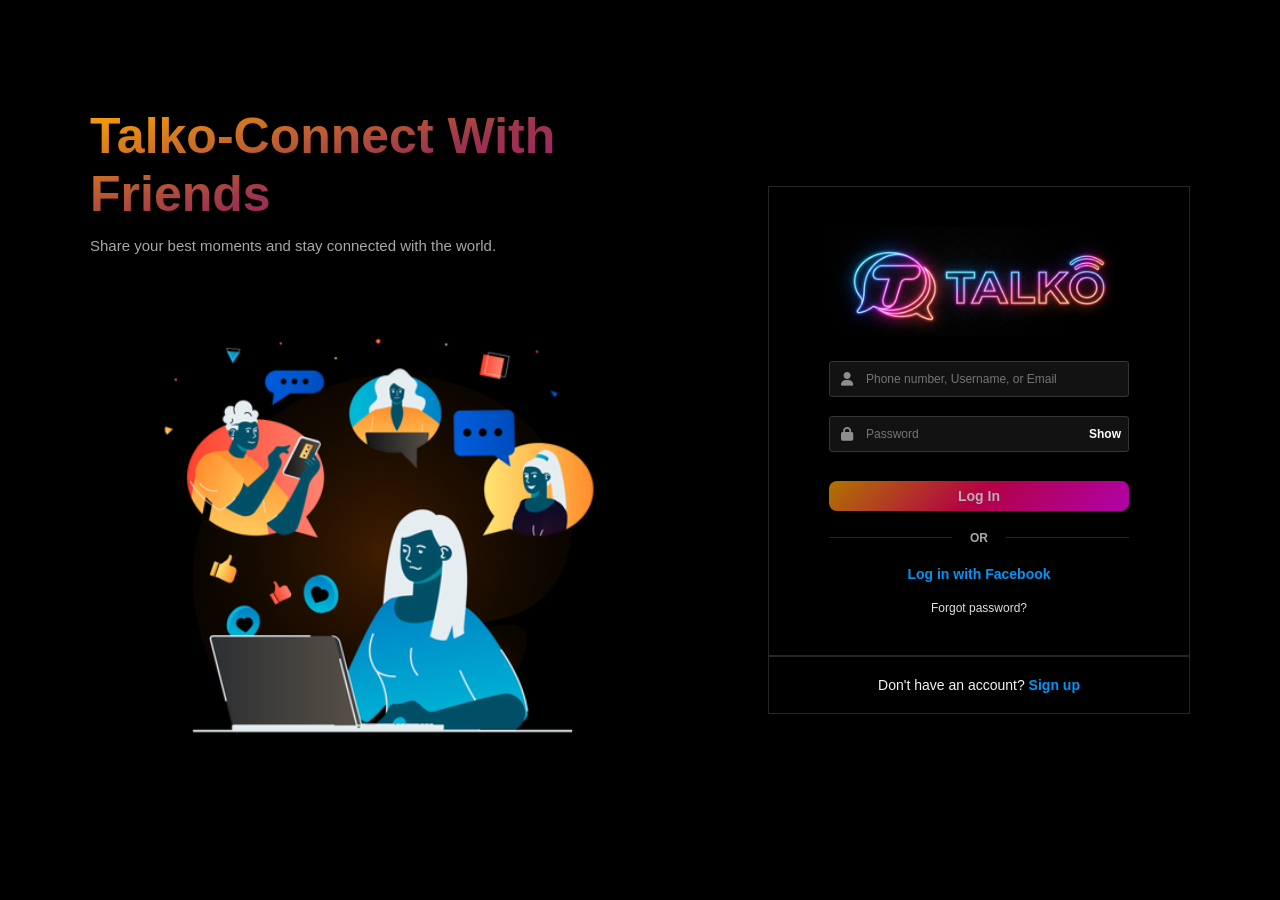
<file: index.html>
<!DOCTYPE html>
<html lang="en">
<head>
    <meta charset="UTF-8">
    <meta name="viewport" content="width=device-width, initial-scale=1.0">
    <title>Talko - Login</title>
    <link rel="stylesheet" href="./login.css">
    <!-- Font Awesome Icons Library -->
    <link rel="stylesheet" href="https://cdnjs.cloudflare.com/ajax/libs/font-awesome/6.4.0/css/all.min.css">
</head>
<body>
    <!-- Main Outer Wrapper for Side-by-Side Alignment -->
    <div class="page-wrapper">
        
        <!-- Left Section Container -->
        <div class="left-section">
            <h1 class="left-heading">Talko-Connect With Friends</h1>
            <p class="left-para">Share your best moments and stay connected with the world.</p>
            <div class="left-image-container">
                <img src="chat.webp" alt="Talko Showcase" class="left-img">
            </div>
        </div>

        <!-- Right Section Container (Login Box + Signup Box) -->
        <div class="right-section">
            <!-- Main Login Box -->
            <div class="login-box">
                <!-- Instagram Text Logo -->
                <div class="logo">
                    <img src="tlko.png" alt="Talko Logo">
                </div>

                <!-- Login Form -->
                <!-- LOGIN FORM -->
<form id="loginForm">
    <div class="input-field icon-field">
        <i class="fa-solid fa-user input-icon"></i>
        <input type="text" id="username" placeholder="Phone number, Username, or Email">
    </div>
    <small id="usernameError" class="error-msg"></small>

    <div class="input-field1">
        <div class="input-field password-container icon-field">
            <i class="fa-solid fa-lock input-icon"></i>
            <input type="password" id="password" placeholder="Password">
            <button type="button" id="togglePassword">Show</button>
        </div>
    </div>
    <small id="passwordError" class="error-mssg"></small>
    
    <button type="submit" id="loginBtn" class="login-btn">Log In</button>
</form>

<!-- SIGN UP FORM -->
<form id="signupForm" class="hidden">
    <p class="signup-text">Sign up to see photos and videos from your friends.</p>

    <!-- Mobile/Email: Mobile Phone Icon -->
    <div class="input-field icon-field">
        <i class="fa-solid fa-mobile-screen-button input-icon"></i>
        <input type="text" id="signupUsername" class="input-sign" placeholder="Mobile Number or Email">
    </div>
    <small id="signupUsernameError" class="error-msg"></small>

    <!-- Full Name: Id Card / User Icon -->
    <div class="input-field icon-field">
        <i class="fa-solid fa-id-card input-icon78"></i>
        <input type="text" id="fullName" class="input-sign-up" placeholder="Full Name">
    </div>
    <small id="signupErrorFullname" class="error-msg"></small>

    <!-- Password: Lock Icon -->
    <div class="input-field password-container icon-field">
        <i class="fa-solid fa-lock input-icon89"></i>
        <input type="password" id="signupPassword" class="password-input" placeholder="Password">
    </div>
    <small id="signupPasswordError" class="error-msg"></small>

    <button type="submit" id="signupBtn" class="signup-btn">Sign Up</button>
</form>

                <div class="divider">
                    <div class="line"></div>
                    <div class="or">OR</div>
                    <div class="line"></div>
                </div>

                <div class="fb-login">
                    <a href="#">Log in with Facebook</a>
                </div>

                <a href="#" class="forgot-password" id="forgotPassBtn">Forgot password?</a>
            </div>

            <!-- Sign Up Box -->
            <!-- Bottom Switch Link Container -->
               <div class="signup-box">
                <p>
                    <span id="toggleText">Don't have an account?</span> 
                    <a href="#" id="switchBtn">Sign up</a>
                </p>
            </div>
        </div>

    </div>

    <!-- FORGOT PASSWORD MODAL -->
<div id="forgotModal" class="modal hidden">
    <div class="modal-content">
        <span id="closeForgotModal" class="close-btn">&times;</span>
        <h2>Reset Password</h2>
        <p style="font-size: 0.85rem; color: #666; margin-bottom: 12px;">Enter registered 10-digit mobile number to reset password.</p>
        
        <form id="forgotForm">
            <div class="input-group">
                <input type="tel" id="forgotMobile" placeholder="10-digit Mobile Number" maxlength="10" required>
                <small class="error-msg" id="forgotMobileError"></small>
            </div>
            <div class="input-group">
                <input type="password" id="forgotNewPass" placeholder="New Password (min 6 chars)" required>
                <small class="error-msg" id="forgotPassError"></small>
            </div>
            <button type="submit" id="resetPassBtn" class="btn primary-btn">Update Password</button>
        </form>
    </div>
</div>
</body>
<script src="./login.js"></script>
</html>
</file>
<file: login.css>
* {
    margin: 0;
    padding: 0;
    box-sizing: border-box;
    font-family: -apple-system, BlinkMacSystemFont, "Segoe UI", Roboto, Helvetica, Arial, sans-serif;
}

/* Body Layout Change */
body {
    background-color: #000000;
    color: #f5f5f5;
    display: flex;
    justify-content: center;
    align-items: center;
    min-height: 100vh;
    padding: 20px;
}

/* Page Wrapper - Centering & Spacing */
.page-wrapper {
    display: flex;
    align-items: center;
    justify-content: center; /* Center-ൽ അലൈൻ ചെയ്യാൻ */
    gap: 80px; /* Left Section-ഉം Login Box-ഉം തമ്മിലുള്ള ഗ്യാപ്പ് കൂട്ടി */
    width: 100%;
    max-width: 1100px; /* സ്ക്രീൻ വിഡ്ത് കൂട്ടി വശങ്ങളിലേക്ക് സ്പേസ് കൊടുത്തു */
    margin: 0 auto;
}

/* Left Section Positioning */
.left-section {
    flex: 1;
    max-width:fit-content;
    display: flex;
    flex-direction: column;
    gap: 12px;
    text-align: left;
    padding-right: 20px;/* ഇമേജും ടെക്സ്റ്റും കുറച്ചുകൂടി വശത്തേക്ക് നീങ്ങാൻ */
}

/* Ensure HTML has: 
   <div class="page-wrapper">
       <div class="left-section">...</div>
       <div class="main-container">...</div>
   </div>
*/

.left-heading {
    font-size: 50px;
    font-weight: 900;
    background: linear-gradient(165deg, #fda501, #9b344c, #b306ad);
    
    /* Text-ilekk clip cheyyan */
    -webkit-background-clip: text;
    background-clip: text;
    
    /* Original text color transparent aakkan */
    color: transparent;
}

.left-para {
    font-size: 15px;
    color: #a8a8a8;
    line-height: 1.4;
    margin-bottom: 10px;
}

.left-image-container {
    width: 100%;
    border-radius: 12px;
    overflow: hidden;
}

.left-img {
    width: 100%;
    height: auto;
    display: block;
    object-fit: cover;
    border-radius: 10px;
    filter: invert(1);
}

/* Mobile Screen Compatibility */
@media (max-width: 768px) {
    .page-wrapper {
        flex-direction: column;
        gap: 30px;
    }
    .left-section {
        text-align: center;
    }
}


.main-container {
    width: 350px;
    display: flex;
    flex-direction: column;
    gap: 10px;
}

.login-box {
    background-color: #000000;
    border: 1px solid #262626;
    padding: 40px 60px;
    text-align: center;
}

.logo {
    display: flex;
    justify-content: center;
    margin-bottom: 25px;
}

.logo img {
    width: 300px;
    height: auto;
    filter: invert(0);
}

#loginForm {
    display: flex;
    flex-direction: column;
    gap: 8px;
}

.input-field {
    position: relative;
    width: 300px;
}

.input-field input {
    width: 100%;
    padding: 10px 6px;
    background-color: #121212;
    border: 1px solid #363636;
    border-radius: 3px;
    color: #ffffff;
    font-size: 12px;
    outline: none;
}

.input-field input:focus {
    border-color: #a8a8a8;
}

.password-container {
    display: flex;
    align-items: center;
}

#togglePassword {
    position: absolute;
    right: 8px;
    background: none;
    border: none;
    color: #ffffff;
    font-weight: 600;
    font-size: 12px;
    cursor: pointer;
}

.login-btn {
    margin-top: 10px;
    background: linear-gradient(135deg, #fda501, #ff0263, #fd02f5);
    color: #ffffff;
    border: none;
    padding: 7px;
    border-radius: 8px;
    font-weight: 600;
    font-size: 14px;
    opacity: 0.7;
    cursor: not-allowed;
}

.login-btn:not([disabled]) {
    opacity: 1;
    cursor: pointer;
}

.divider {
    display: flex;
    align-items: center;
    margin: 20px 0;
}

.line {
    flex: 1;
    height: 1px;
    background-color: #262626;
}

.or {
    margin: 0 18px;
    font-size: 12px;
    color: #a8a8a8;
    font-weight: 600;
}

.fb-login a {
    color: #0095f6;
    text-decoration: none;
    font-size: 14px;
    font-weight: 600;
}

.forgot-password {
    display: block;
    margin-top: 18px;
    color: #e0e0e0;
    text-decoration: none;
    font-size: 12px;
}

.signup-box {
    background-color: #000000;
    border: 1px solid #262626;
    padding: 20px;
    text-align: center;
    font-size: 14px;
}

.signup-box a {
    color: #0095f6;
    text-decoration: none;
    font-weight: 600;
}

/* Input field error state */
.input-field input.error {
    border: 1px solid #ff3040 !important;
}

/* Error message styling */
.error-msg {
    color: #ff3040;
    font-size: 10px;
    display: block;
    text-align: left;
    margin-top: 3px;
}

.error-mssg {
    color: #ff3040;
    font-size: 10px;
    display: flex;
    flex-direction: row;

    margin-top: 3px;
}

/* === SIGN UP FORM STYLES === */

/* Form hidden aayi vekkan ulla class */
.hidden {
    display: none !important;
}

/* Sign up description text style */
.signup-text {
    color: #a8a8a8;
    font-size: 13px;
    margin-bottom: 15px;
    text-align: center;
    font-weight: 500;
    line-height: 1.4;
}

.password-input {
    margin-top: 10px;
}

.signup-btn {
    margin-top: 30px;
    background: linear-gradient(135deg, #fda501, #ff0263, #fd02f5);
    color: #ffffff;
    border: none;
    padding: 7px;
    border-radius: 8px;
    font-weight: 600;
    font-size: 14px;
    width: 100%;
}

.input-sign-up {
    margin-top: 10px;
}

/* === INPUT ICONS STYLING === */

/* Icon wrapper setup */
.icon-field {
    position: relative;
    display: flex;
    align-items: center;
}

/* Left side Grey Icon Style */
.input-icon {
    position: absolute;
    left: 12px;
    color: #8e8e8e; /* Grey color */
    font-size: 14px;
    pointer-events: none; /* Mouse click input-ilekk pass aavan */
    z-index: 2;
}

/* Icon ullakond text thudangunnath left padding itt aakkanam */
.icon-field input {
    padding-left: 36px !important;
}

.input-icon78 {
    position: absolute;
    left: 12px;
    color: #8e8e8e; /* Grey color */
    font-size: 14px;
    pointer-events: none; /* Mouse click input-ilekk pass aavan */
    z-index: 2;
    margin-top: 10px; /* Adjust the margin to align with the input field */
}

.input-icon89 {
    position: absolute;
    left: 12px;
    color: #8e8e8e; /* Grey color */
    font-size: 14px;
    pointer-events: none; /* Mouse click input-ilekk pass aavan */
    z-index: 2;
    margin-top: 10px; /* Adjust the margin to align with the input field */
}

/* --- MODAL BACKDROP --- */
.modal {
    position: fixed;
    top: 0;
    left: 0;
    width: 100%;
    height: 100%;
    background-color: rgba(0, 0, 0, 0.65);
    display: flex;
    justify-content: center;
    align-items: center;
    z-index: 1000;
    backdrop-filter: blur(4px);
    transition: opacity 0.3s ease;
}

.modal.hidden {
    display: none !important;
}

/* --- MODAL BOX CONTENT --- */
.modal-content {
    background: #ffffff;
    padding: 24px 28px;
    border-radius: 12px;
    width: 90%;
    max-width: 380px;
    box-shadow: 0 10px 25px rgba(0, 0, 0, 0.2);
    position: relative;
    animation: modalPop 0.25s ease-out;
}

@keyframes modalPop {
    from {
        transform: scale(0.9);
        opacity: 0;
    }
    to {
        transform: scale(1);
        opacity: 1;
    }
}

/* --- CLOSE BUTTON --- */
.close-btn {
    position: absolute;
    top: 12px;
    right: 16px;
    font-size: 24px;
    font-weight: bold;
    color: #888;
    cursor: pointer;
    line-height: 1;
    transition: color 0.2s;
}

.close-btn:hover {
    color: #333;
}

/* --- FORM ELEMENTS IN MODAL --- */
.modal-content h2 {
    margin-top: 0;
    margin-bottom: 6px;
    font-size: 1.25rem;
    color: #262626;
}

.modal-content .input-group {
    margin-bottom: 12px;
    display: flex;
    flex-direction: column;
}

.modal-content input {
    width: 100%;
    padding: 10px 12px;
    border: 1px solid #dbdbdb;
    border-radius: 6px;
    background: #fafafa;
    font-size: 0.9rem;
    outline: none;
    box-sizing: border-box;
}

.modal-content input:focus {
    border-color: #a8a8a8;
    background: #fff;
}

.modal-content input.error {
    border-color: #ed4956;
}

.modal-content .error-msg {
    color: #ed4956;
    font-size: 0.75rem;
    margin-top: 4px;
}

.modal-content .primary-btn {
    width: 100%;
    padding: 10px;
    margin-top: 6px;
    background-color: #0095f6;
    color: #fff;
    border: none;
    border-radius: 8px;
    font-weight: 600;
    cursor: pointer;
    transition: background 0.2s;
}

.modal-content .primary-btn:hover {
    background-color: #1877f2;
}
</file>
<file: dashboard.css>
/* --- TALKO MAIN CHAT DASHBOARD STYLES --- */

:root {

    --bg-dark: #0f0f15;

    --card-bg: rgba(22, 22, 32, 0.85);

    --border-color: rgba(255, 255, 255, 0.08);

    --text-primary: #ffffff;

    --text-secondary: #9a9aae;

    --accent-gradient: linear-gradient(135deg, #fda501, #ff0263, #fd02f5);

    --accent-solid: #ff0263;

    --chat-bubble-user: linear-gradient(135deg, #ff0263, #fd02f5);

    --chat-bubble-other: rgba(255, 255, 255, 0.07);

}



* {

    margin: 0;

    padding: 0;

    box-sizing: border-box;

    font-family: -apple-system, BlinkMacSystemFont, "Segoe UI", Roboto, sans-serif;

}



body {

    background-color: var(--bg-dark);

    color: var(--text-primary);

    height: 100vh;

    width: 100vw;

    display: flex;

    justify-content: center;

    align-items: center;

    overflow: hidden;

    transition: background-color 0.5s ease-in-out, color 0.5s ease-in-out;

}



.app-container {

    display: flex;

    width: 100vw;

    height: 100vh;

    overflow: hidden;

    background-color: #0b0f19;

}



/* --- SIDEBAR --- */

.sidebar {

    width: 340px;

    height: 100%;

    display: flex;

    flex-direction: column;

    background: rgba(17, 24, 39, 0.95);

    border-right: 1px solid rgba(255, 255, 255, 0.08);

    flex-shrink: 0;

}



.sidebar-header {

    padding: 18px;

    display: flex;

    justify-content: space-between;

    align-items: center;

    border-bottom: 1px solid var(--border-color);

}



.user-profile {

    display: flex;

    align-items: center;

    gap: 12px;

    font-weight: 600;

}



.avatar {

    width: 40px;

    height: 40px;

    border-radius: 50%;

    background: var(--accent-gradient);

    display: flex;

    justify-content: center;

    align-items: center;

    font-weight: bold;

    color: white;

}



#logoutBtn {

    background: none;

    border: none;

    color: var(--text-secondary);

    font-size: 18px;

    cursor: pointer;

    transition: 0.2s;

}



#logoutBtn:hover {

    color: var(--accent-solid);

}



/* Search Box */

.search-box {

    padding: 12px 18px;

    position: relative;

}



.search-box i {

    position: absolute;

    left: 30px;

    top: 24px;

    color: var(--text-secondary);

}



.search-box input {

    width: 100%;

    padding: 10px 10px 10px 38px;

    background: rgba(255, 255, 255, 0.05);

    border: 1px solid var(--border-color);

    border-radius: 20px;

    color: white;

    outline: none;

}



/* Chat List */

/* --- COMPACT CHAT ITEM LAYOUT --- */

/* --- APP CONTAINER & LAYOUT FIX --- */

.app-container {

    display: flex;

    width: 100vw;

    height: 100vh;

    overflow: hidden;

}



/* --- SIDEBAR WIDTH FIX FOR DESKTOP & LAPTOP --- */

.sidebar {

    width: 320px !important;       /* Laptop-il text cut aavathe irikkan proper width */

    min-width: 300px !important;

    max-width: 350px !important;

    flex-shrink: 0;

    display: flex;

    flex-direction: column;

    border-right: 1px solid rgba(255, 255, 255, 0.1);

}



.main-content {

    flex: 1;

    display: flex;

    flex-direction: column;

}



/* --- COMPACT CHAT ITEM LAYOUT --- */

.chat-list {

    flex: 1;

    overflow-y: auto;

}



.chat-item {

    display: flex !important;

    align-items: center !important;

    padding: 10px 14px !important;  /* Balanced padding */

    min-height: 60px !important;    /* Gap & height fix */

    gap: 12px !important;

    cursor: pointer;

    border-bottom: 1px solid rgba(255, 255, 255, 0.05);

}



.chat-item .avatar {

    width: 40px !important;

    height: 40px !important;

    font-size: 15px !important;

    flex-shrink: 0 !important;

}



.chat-item-name {

    font-size: 14px !important;

    font-weight: 500;

    white-space: nowrap;

    overflow: hidden;

    text-overflow: ellipsis;        /* Text cut aakathe 3 dots aakkum */

}



/* --- MOBILE RESPONSIVE FIX (FULL SCREEN SIDEBAR ON MOBILE) --- */

@media (max-width: 768px) {

    /* Sidebar mobile-ൽ full screen അഥവാ visible ആണെന്ന് ഉറപ്പാക്കുക */

    .sidebar, #chatListContainer {

        display: block !important;

        width: 100%;

    }





    .sidebar {

        width: 100% !important;

        min-width: 100% !important;

        max-width: 100% !important;

        height: 100% !important;

    }



    .main-content {

        width: 100% !important;

        height: 100% !important;

    }



    .chat-item {

        padding: 8px 12px !important;

        min-height: 54px !important;

    }



    .chat-item .avatar {

        width: 36px !important;

        height: 36px !important;

    }

}



/* --- MAIN CHAT AREA (FIXED FOR FULL-SCREEN) --- */

.main-content {

    flex: 1;

    height: 100vh; /* Screen full height */

    display: flex;

    flex-direction: column;

    position: relative;

    overflow: hidden;

    background-color: #340341;

    isolation: isolate;

}



.chat-header {

    padding: 18px 24px;

    background: var(--card-bg);

    border-bottom: 1px solid var(--border-color);

    display: flex;

    justify-content: space-between;

    align-items: center;

    position: relative;

    z-index: 10;

}



.chat-user-info {

    display: flex;

    align-items: center;

    gap: 14px;

}



.chat-user-info h3 {

    font-size: 16px;

}



.chat-user-info .status {

    font-size: 12px;

    color: var(--text-secondary);

}



.chat-header-actions {

    display: flex;

    align-items: center;

    gap: 12px;

}



.action-btn {

    background: transparent;

    border: none;

    color: #9ca3af;

    font-size: 1.1rem;

    cursor: pointer;

    padding: 8px;

    border-radius: 50%;

    transition: all 0.2s ease;

}



.action-btn:hover {

    color: #22c55e;

    background: rgba(255, 255, 255, 0.05);

}



/* Messages */

.messages-container {

    flex: 1; /* Space full expand aaki input-ne thazhekk thallum */

    padding: 24px;

    overflow-y: auto;

    display: flex;

    flex-direction: column;

    gap: 12px;

    position: relative;

    z-index: 5;

}



.welcome-msg {

    margin: auto; /* Vertically and Horizontally Center aakan */

    color: #e2e8f0;

    font-size: 15px;

    font-weight: 500;

    text-shadow: 0 1px 3px rgba(0, 0, 0, 0.5);

}



.message {

    max-width: 60%;

    padding: 12px 16px;

    border-radius: 16px;

    font-size: 14px;

    line-height: 1.4;

    word-wrap: break-word;

    backdrop-filter: blur(12px);

    -webkit-backdrop-filter: blur(12px);

    border: 1px solid rgba(255, 255, 255, 0.08);

}



.message.sent {

    align-self: flex-end;

    background: var(--chat-bubble-user);

    color: white;

    border-bottom-right-radius: 2px;

}



.message.received {

    align-self: flex-start;

    background: var(--chat-bubble-other);

    color: white;

    border-bottom-left-radius: 2px;

}



/* Input Area */

.chat-input-area {

    padding: 16px 24px;

    background: var(--card-bg);

    border-top: 1px solid var(--border-color);

    display: flex;

    align-items: center;

    gap: 12px;

    position: relative;

    z-index: 10;

    margin-top: auto; /* Bottom lock strong aakan */

}



.chat-input-area input[type="text"] {

   flex: 1;

    padding: 12px 18px;

    background: rgba(255, 255, 255, 0.05);

    border: 1px solid var(--border-color);

    border-radius: 24px;

    color: white;



    outline: none;

}



.chat-input-area button {

    width: 44px;

    height: 44px;

    border-radius: 50%;

    border: none;

    background: var(--accent-gradient);

    color: white;

    font-size: 16px;

    cursor: pointer;

    transition: 0.2s;

    display: flex;

    align-items: center;

    justify-content: center;

}



.chat-input-area button:hover {

    transform: scale(1.05);

}



.image-upload-btn {

    font-size: 20px;

    cursor: pointer;

    color: var(--text-secondary);

}



/* Custom Scrollbar */

::-webkit-scrollbar {

    width: 6px;

}

::-webkit-scrollbar-track {

    background: transparent;

}

::-webkit-scrollbar-thumb {

    background: rgba(255, 255, 255, 0.1);

    border-radius: 10px;

}

::-webkit-scrollbar-thumb:hover {

    background: rgba(255, 255, 255, 0.2);

}



.status.online {

    color: #22c55e !important;

}



.status.offline {

    color: #9ca3af !important;

}



.chat-menu-container {

    position: relative;

}



.menu-btn {

    background: none;

    border: none;

    color: #fff;

    font-size: 22px;

    cursor: pointer;

    padding: 5px 10px;

}



.chat-dropdown {

    position: absolute;

    right: 0;

    top: 35px;

    background: #1f2937;

    border: 1px solid #374151;

    border-radius: 8px;

    box-shadow: 0 4px 12px rgba(0, 0, 0, 0.4);

    display: flex;

    flex-direction: column;

    min-width: 140px;

    z-index: 100;

}



.chat-dropdown.hidden, .dropdown-menu.hidden, .modal.hidden {

    display: none;

}



.chat-dropdown button {

    background: none;

    border: none;

    color: #f3f4f6;

    padding: 10px 14px;

    text-align: left;

    font-size: 14px;

    cursor: pointer;

    transition: background 0.2s;

}



.chat-dropdown button:hover {

    background: #374151;

}



.dropdown-menu {

    position: absolute;

    right: 0;

    top: 45px;

    background: #1e293b;

    border: 1px solid #334155;

    border-radius: 8px;

    padding: 8px;

    display: flex;

    flex-direction: column;

    gap: 5px;

    z-index: 100;

    min-width: 180px;

    box-shadow: 0 4px 12px rgba(0,0,0,0.3);

}



.dropdown-menu button {

    background: transparent;

    border: none;

    color: #fff;

    padding: 8px 12px;

    text-align: left;

    cursor: pointer;

    border-radius: 4px;

}



.dropdown-menu button:hover {

    background: #334155;

}



/* Modal Styling */

.modal {

    position: fixed;

    top:0; left:0; width:100%; height:100%;

    background: rgba(0,0,0,0.6);

    display: flex; align-items: center; justify-content: center;

    z-index: 200;

}



.modal-content {

    background: #1e293b;

    padding: 20px;

    border-radius: 12px;

    width: 300px;

    color: #fff;

}



/* --- Theme Switcher Core Styles --- */

.theme-switch-wrapper {

    display: flex;

    align-items: center;

}



.theme-switch {

    display: inline-block;

    height: 30px;

    position: relative;

    width: 60px;

}



.theme-switch input {

    display: none;

}



.slider {

    position: absolute;

    cursor: pointer;

    top: 0; left: 0; right: 0; bottom: 0;

    background-color: #1f2937;

    transition: .4s;

    border-radius: 34px;

    border: 1px solid #374151;

}



.slider:before {

    position: absolute;

    content: "🌙";

    height: 22px;

    width: 22px;

    left: 4px;

    bottom: 3px;

    background-color: #111827;

    transition: .4s;

    border-radius: 50%;

    display: flex;

    align-items: center;

    justify-content: center;

    font-size: 13px;

    box-shadow: 0 2px 4px rgba(0,0,0,0.4);

}



input:checked + .slider {

    background-color: #e5e7eb;

}



input:checked + .slider:before {

    transform: translateX(28px);

    content: "☀️";

    background-color: #ffffff;

    box-shadow: 0 2px 4px rgba(0,0,0,0.15);

}



/* --- MESH BLOBS (ANIMATED BACKGROUND) --- */

.mesh-blob {

    position: absolute;

    border-radius: 50%;

    filter: blur(80px);

    opacity: 0.75;

    pointer-events: none;

    z-index: 1;

}



.blob-1 {

    width: 450px;

    height: 450px;

    background: #8f02fb;

    top: 20%;

    left: -5%;

    animation: moveBlob1 18s infinite alternate ease-in-out;

}



.blob-2 {

    width: 500px;

    height: 500px;

    background: #000000;

    top: 35%;

    left: 25%;

    animation: moveBlob2 22s infinite alternate ease-in-out;

}



.blob-3 {

    width: 400px;

    height: 400px;

    background: #0b023d;

    top: -5%;

    right: 5%;

    animation: moveBlob3 16s infinite alternate ease-in-out;

}



.blob-4 {

    width: 380px;

    height: 380px;

    background: #c704ea;

    bottom: -10%;

    left: 10%;

    animation: moveBlob4 20s infinite alternate ease-in-out;

}



@keyframes moveBlob1 {

    0% { transform: translate(0, 0) scale(1) rotate(0deg); }

    100% { transform: translate(80px, 60px) scale(1.2) rotate(45deg); }

}



@keyframes moveBlob2 {

    0% { transform: translate(0, 0) scale(1.1) rotate(0deg); }

    100% { transform: translate(-60px, -80px) scale(0.9) rotate(-30deg); }

}



@keyframes moveBlob3 {

    0% { transform: translate(0, 0) scale(1); }

    100% { transform: translate(-50px, 70px) scale(1.15); }

}



@keyframes moveBlob4 {

    0% { transform: translate(0, 0) scale(1.05); }

    100% { transform: translate(70px, -40px) scale(0.95); }

}



/* --- LIGHT MODE OVERRIDES --- */

body.light-mode {

    background-color: #f3f4f6 !important;

    color: #1f2937 !important;

}



body.light-mode .sidebar {

    background-color: #ffffff !important;

    border-right: 1px solid #e5e7eb !important;

}



body.light-mode .main-content {

    background-color: #69e797 !important;

}



body.light-mode .blob-1 { background: #A7F3D0; }

body.light-mode .blob-2 { background: #FDE047; }

body.light-mode .blob-3 { background: #DCFCE7; }

body.light-mode .blob-4 { background: #6EE7B7; }



body.light-mode .chat-header,

body.light-mode .chat-input-area {

    background-color: #ffffff !important;

    border-color: #e5e7eb !important;

}



body.light-mode #activeChatName,

body.light-mode #menuBtn,

body.light-mode .action-btn {

    color: #0f172a !important;

}



body.light-mode .chat-input-area input[type="text"] {

    background-color: #f1f5f9 !important;

    color: #0f172a !important;

    border-color: #cbd5e1 !important;

}



body.light-mode .welcome-msg {

    color: #1e293b !important;

}



body.light-mode .message.received {

    background-color: #ffffff !important;

    color: #1f2937 !important;

    border: 1px solid #e5e7eb !important;

}



body.light-mode .message.sent {

    background: linear-gradient(135deg, #2563eb, #1d4ed8) !important;

    color: #ffffff !important;

}



/* --- VIEW PANEL STRUCTURAL FLEX FIX --- */

.view-panel {

    width: 100%;

    height: 100%;

    display: flex;

    flex-direction: column;

    justify-content: space-between;

    position: relative;

    z-index: 5;

}



/* --- SMOOTH THEME ANIMATION & RIPPLE --- */

body, .sidebar, .main-content, .chat-header, .chat-input-area, .message, .search-box input {

    transition: background-color 0.4s ease-in-out, color 0.4s ease-in-out, border-color 0.4s ease-in-out, box-shadow 0.4s ease-in-out !important;

}



/* Theme Ripple Overlay Circle */

.theme-ripple {

    position: fixed;

    border-radius: 50%;

    pointer-events: none;

    z-index: 9999;

    transform: scale(0);

    transition: transform 0.6s cubic-bezier(0.4, 0, 0.2, 1), opacity 0.3s ease 0.4s;

    opacity: 0.8;

}



.theme-ripple.active {

    transform: scale(4);

    opacity: 0;

}



/* Dark To Light Ripple Color */

.theme-ripple.to-light {

    background: radial-gradient(circle, rgba(243, 244, 246, 0.9) 0%, rgba(229, 231, 235, 0.6) 100%);

}



/* Light To Dark Ripple Color */

.theme-ripple.to-dark {

    background: radial-gradient(circle, rgba(15, 15, 21, 0.9) 0%, rgba(11, 15, 25, 0.6) 100%);

}



/* Toggle Knob Bounce Animation */

.slider:before {

    transition: transform 0.4s cubic-bezier(0.68, -0.55, 0.265, 1.55), background-color 0.3s ease;

}

/* === TALKO INPUT FIX - Works even if viewport=1024 === */
.main-content {
  display: flex !important;
  flex-direction: column !important;
  height: 100vh !important;
  height: 100dvh !important;
  overflow: hidden !important;
}

.view-panel {
  display: flex !important;
  flex-direction: column !important;
  flex: 1 !important;
  min-height: 0 !important;
  height: 100% !important;
}

.messages-container {
  flex: 1 1 0% !important;
  min-height: 0 !important;
  overflow-y: auto !important;
}

.chat-input-area {
  display: flex !important;
  flex: 0 0 72px !important;
  min-height: 72px !important;
  height: 72px !important;
  position: relative !important;
  bottom: 0 !important;
  left: 0 !important;
  right: 0 !important;
  width: 100% !important;
  margin-top: auto !important;
  background: #0b0f19 !important;
  border-top: 1px solid rgba(255,255,255,0.1) !important;
  z-index: 9999 !important;
  padding: 12px 16px !important;
  align-items: center !important;
}

/* Mobile il mathram fixed aakki pidikkam */
@media (max-width: 1024px) {
  .chat-input-area {
    position: fixed !important;
    bottom: 0 !important;
    left: 0 !important;
    right: 0 !important;
    width: 100vw !important;
  }
  .messages-container {
    padding-bottom: 80px !important; /* input nu space */
  }
  .sidebar {
    padding-bottom: 0 !important;
  }
}

/* ===== MOBILE CHAT INPUT FIX ===== */
/* ===== MOBILE CHAT INPUT FIX ===== */
@media (max-width: 768px) {

    .main-content {
        width: 100% !important;
        height: 100dvh !important;
        min-height: 100dvh !important;
        display: flex !important;
        flex-direction: column !important;
        overflow: hidden !important;
    }

    #chatMessageView {
        width: 100% !important;
        height: 100% !important;
        min-height: 0 !important;
        display: flex !important;
        flex-direction: column !important;
    }

    .chat-header {
        flex-shrink: 0 !important;
    }

    .messages-container {
        flex: 1 1 0% !important;
        min-height: 0 !important;
        overflow-y: auto !important;
        overflow-x: hidden !important;
        padding-bottom: 80px !important;
    }

    .chat-input-area {
        position: fixed !important;
        bottom: 0 !important;
        left: 0 !important;
        right: 0 !important;
        width: 100vw !important;
        height: 72px !important;
        min-height: 72px !important;
        flex-shrink: 0 !important;
        display: flex !important;
        align-items: center !important;
        box-sizing: border-box !important;
        z-index: 9999 !important;
    }

    #messageInput {
        flex: 1 !important;
        min-width: 0 !important;
    }

    #sendBtn {
        flex-shrink: 0 !important;
    }

    .image-upload-btn {
        flex-shrink: 0 !important;
    }
}

/* ===== MOBILE CHAT FULL-SCREEN MODE ===== */

@media (max-width: 768px) {

    .app-container {
        position: relative !important;
        width: 100vw !important;
        height: 100dvh !important;
        overflow: hidden !important;
    }

    /* CHAT LIST SCREEN */
    .sidebar {
        position: absolute !important;
        inset: 0 !important;
        width: 100% !important;
        height: 100dvh !important;
        min-width: 100% !important;
        max-width: 100% !important;
        z-index: 50 !important;
        transform: translateX(0);
        transition: transform 0.25s ease;
    }

    /* CHAT SCREEN */
    .main-content {
        position: absolute !important;
        inset: 0 !important;
        width: 100% !important;
        height: 100dvh !important;
        z-index: 60 !important;
        transform: translateX(100%);
        transition: transform 0.25s ease;
    }

    /* When chat is open */
    .app-container.mobile-chat-open .sidebar {
        transform: translateX(-100%);
    }

    .app-container.mobile-chat-open .main-content {
        transform: translateX(0);
    }

    /* Input hidden while contact list is showing */
    .chat-input-area {
        display: none !important;
    }

    /* Input visible inside opened chat */
    .app-container.mobile-chat-open .chat-input-area {
        display: flex !important;
        position: fixed !important;
        bottom: 0 !important;
        left: 0 !important;
        right: 0 !important;
        width: 100vw !important;
        height: 72px !important;
        min-height: 72px !important;
        z-index: 9999 !important;
    }

    .app-container.mobile-chat-open .messages-container {
        padding-bottom: 80px !important;
    }

    /* Mobile Back Button */
    .mobile-back-btn {
        display: flex !important;
        position: absolute !important;
        left: 8px !important;
        top: 50% !important;
        transform: translateY(-50%) !important;
        width: 42px !important;
        height: 42px !important;
        border: none !important;
        border-radius: 50% !important;
        background: transparent !important;
        color: white !important;
        align-items: center !important;
        justify-content: center !important;
        font-size: 22px !important;
        cursor: pointer !important;
        z-index: 20 !important;
    }

    .mobile-back-btn:active {
        background: rgba(255,255,255,0.1) !important;
    }

    .app-container.mobile-chat-open .chat-header .chat-item {
        margin-left: 42px !important;
    }
}

/* Desktop-il back button venda */
@media (min-width: 769px) {
    .mobile-back-btn {
        display: none !important;
    }
}
</file>
